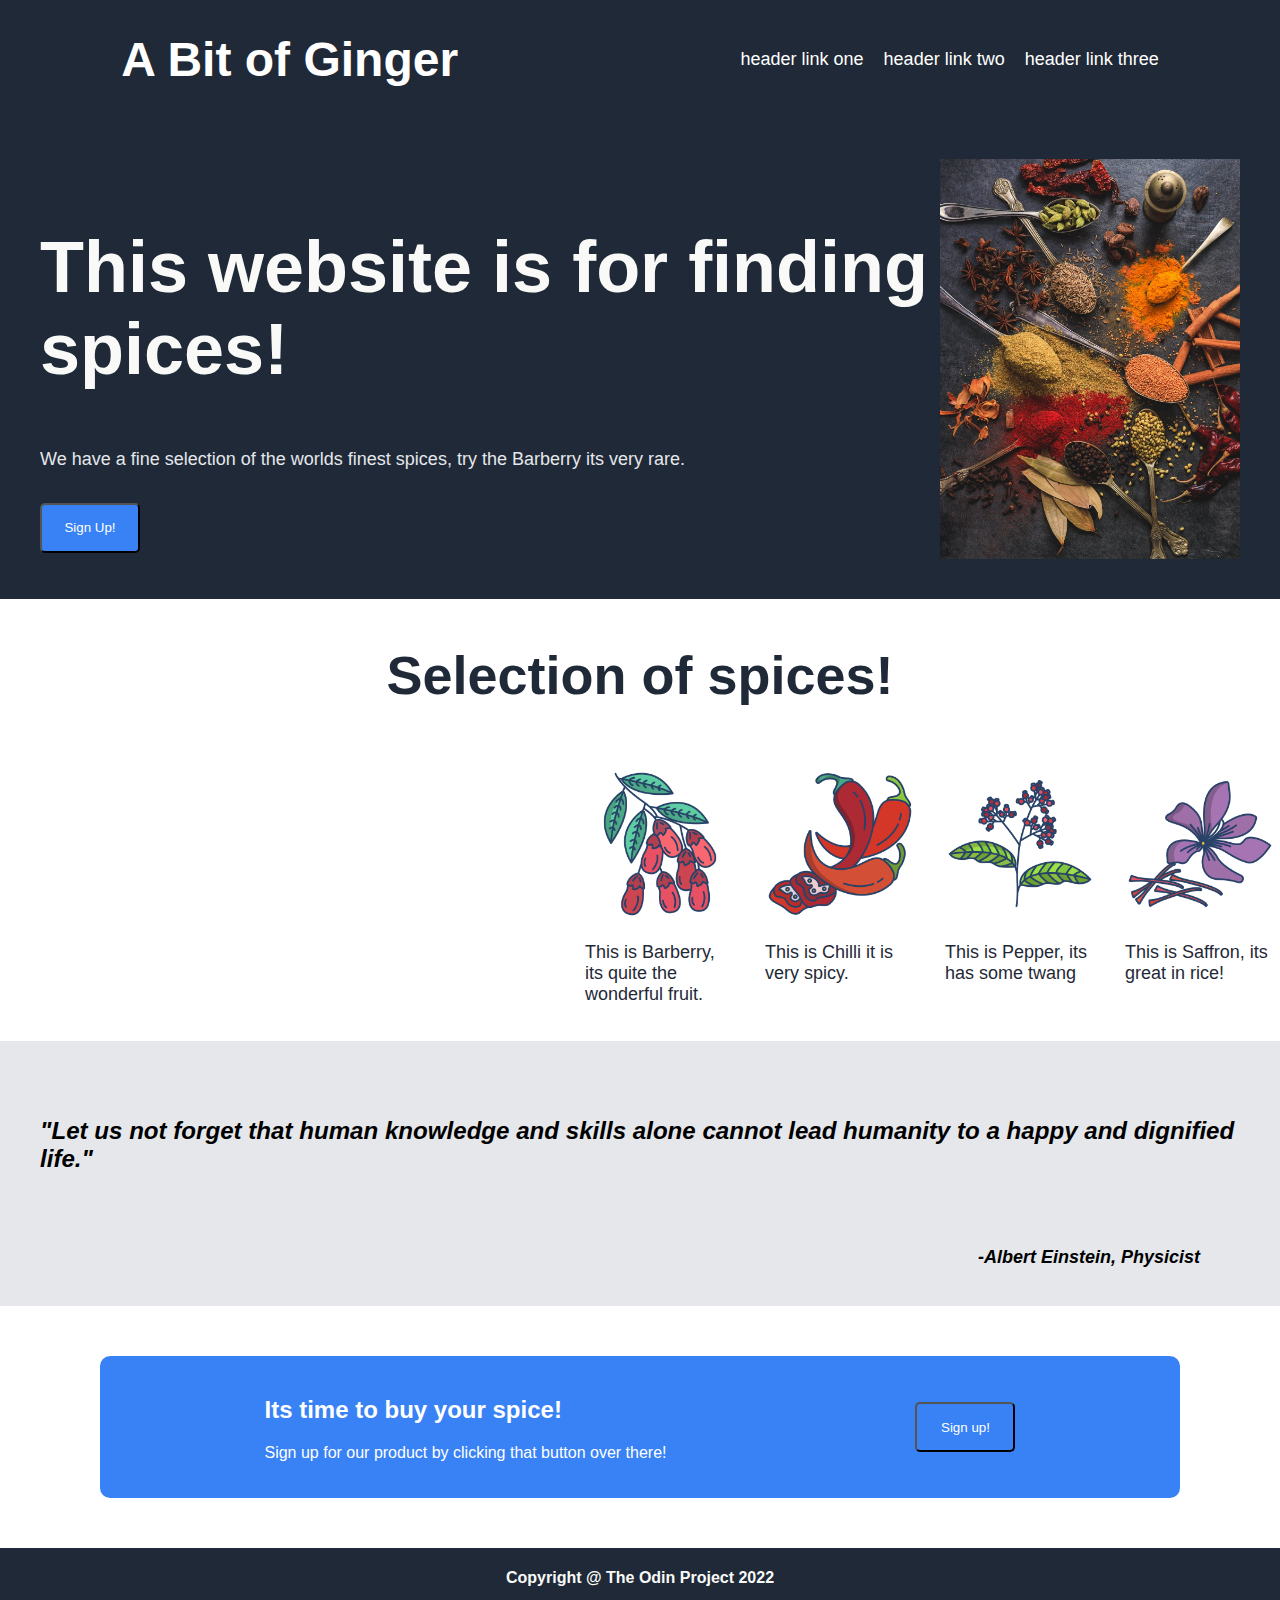
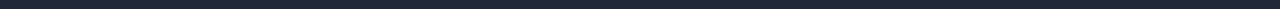
<file: index.html>
<!DOCTYPE html>
<html lang="en">
<head>
    <meta charset="UTF-8">
    <meta http-equiv="X-UA-Compatible" content="IE=edge">
    <meta name="viewport" content="width=device-width, initial-scale=1.0">
    <title>Updated Landing Page</title>
    <link rel="stylesheet" href="style.css">
</head>
<body>
    <header>
        <h1>A Bit of Ginger</h1>
        <ul>
            <li>header link one</li>
            <li>header link two</li>
            <li>header link three</li>
        </ul>
    </header>
    <section class="hero">
        <div>
            <h2>This website is for finding spices!</h2>
            <p>We have a fine selection of the worlds finest spices, try the Barberry its very rare.</p>
            <button class="top">Sign Up!</button>
        </div>
        <img src="./img/spices.jpeg" alt="assorted spices">
    </section>
    <section class="information">
        <h2>Selection of spices!</h2>
        <ul>
            <li>
                <img src="./img/barberry.png" alt="barberry">
                <p>This is Barberry, its quite the wonderful fruit.</p>
            </li>
            <li>
                <img src="./img/chilli.png" alt="chilli">
                <p>This is Chilli it is very spicy.</p>
            </li>
            <li>
                <img src="./img/pepper.png" alt="pepper">
                <p>This is Pepper, its has some twang</p>
            </li>
            <li>
                <img src="./img/saffron.png" alt="saffron">
                <p>This is Saffron, its great in rice!</p>
            </li>
        </ul>
    </section>
    <section class="quote">
        <h6>"Let us not forget that human knowledge and skills alone cannot lead humanity to a happy and dignified life."</h6>
        <p>-Albert Einstein, Physicist</p>
    </section>
    <section class="buy">
        <div>
            <h2>Its time to buy your spice!</h2>
            <p>Sign up for our product by clicking that button over there!</p>
        </div>
        <button>Sign up!</button>
    </section>
    <footer>
        <h4>Copyright @ The Odin Project 2022</h4>
    </footer>
    
    
</body>
</html>
</file>
<file: style.css>
body {
    font-family: Arial, Helvetica, sans-serif;
    padding: 0;
    margin: 0;
    display: flex;
    flex-direction: column;
   
}

header {
    background-color: #1f2937;
    color: white;
    font-size: 24px;
    display: flex;
    justify-content: space-around;
    
}

header ul {
    list-style: none;
    font-size: 18px;
    display: flex;
    align-items: center;
    gap: 20px;
}

.hero {
    background-color: #1f2937;
    font-size: 48px;
    color: #f9faf8;
    display: flex;
    justify-content: space-around;
    align-items: center;
    padding: 40px;
    gap: 40;
    
}

.hero p {
    font-size: 18px;
    color: #e5e7eb;
}

.hero img {
    height: 400px;
    width: 300px;
    display: flex;
    align-items: center;
    justify-content: center;
}

button {
    background-color: #3882f6;
    color: white;
    border-radius: 5px;
    height: 50px;
    width: 100px;
}

.information {
    color: #1f2937;
    font-size: 36px;
    display: flex;
    flex-direction: column;
    align-items: center;
}

.information img {
    height: 150px;
    width: 150px;
   
}

.information ul {
    font-size: 18px;
    color: #1f2937;
    width: 150px;
    display: flex;
    justify-content: space-around;
    gap: 30px;
    list-style: none;
}

.quote {
    background-color: #e5e7eb;
    font-size: 36px;
    font-style: italic;
    padding: 20px 40px;
    display: flex;
    flex-direction: column;
    align-items: center;
}

.quote p {
    font-size: 18px;
    font-weight: bold;
    display: flex;
    align-self: flex-end;
    padding-right: 40px;
}

.buy {
    background-color: #3882f6;
    color: white;
    display: flex;
    justify-content: space-around;
    align-items: center;
    padding: 20px 40px;
    margin: 50px 100px;
    border-radius: 10px;
}

footer {
    background-color: #1f2937;
    color: #f9faf8;
    display: flex;
    justify-content: center;
    align-items: center;
}
</file>
